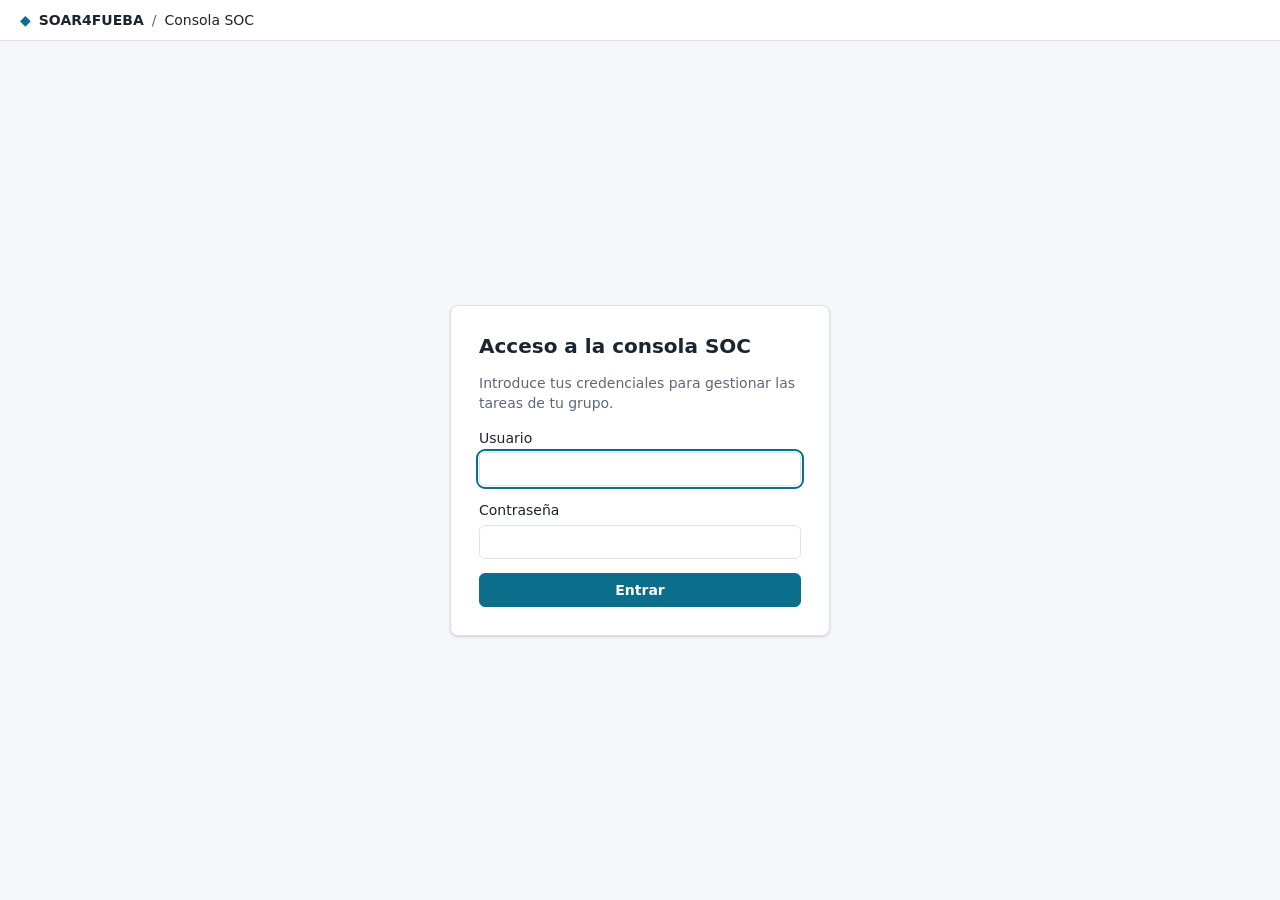
<file: src/main/resources/META-INF/resources/soc/index.html>
<!DOCTYPE html>
<!--
  Copyright 2026 Universidad de Sevilla/Departamento de Ingeniería Telemática
  Licensed under the Apache License, Version 2.0 (http://www.apache.org/licenses/LICENSE-2.0)
  This file is part of SOAR4FUEBA - A SOAR solution based on BPM paradigm.

  Consola SOC: gestión de las tareas humanas del grupo SOC. Usa la API /soc/api (TareasSocController).
-->
<html lang="es">
<head>
    <meta charset="UTF-8">
    <meta name="viewport" content="width=device-width, initial-scale=1.0">
    <title>Consola SOC · SOAR4FUEBA</title>
    <link rel="stylesheet" href="styles.css">
    <script src="app.js" defer></script>
</head>
<body>
<header class="barra">
    <div class="marca">
        <span class="logo" aria-hidden="true">◆</span>
        <span>SOAR4FUEBA</span>
        <span class="separador">/</span>
        <span class="seccion">Consola SOC</span>
    </div>
    <div id="sesion" class="sesion" hidden>
        <span id="usuario" class="usuario"></span>
        <span id="grupos" class="grupos"></span>
        <button id="salir" class="boton boton-secundario" type="button">Salir</button>
    </div>
</header>

<!-- Acceso -->
<main id="vista-acceso" class="acceso">
    <form id="form-acceso" class="tarjeta acceso-tarjeta" autocomplete="on">
        <h1>Acceso a la consola SOC</h1>
        <p class="tenue">Introduce tus credenciales para gestionar las tareas de tu grupo.</p>
        <label>Usuario
            <input id="acceso-usuario" name="username" autocomplete="username" required autofocus>
        </label>
        <label>Contraseña
            <input id="acceso-clave" name="password" type="password" autocomplete="current-password" required>
        </label>
        <p id="acceso-error" class="error" hidden></p>
        <button class="boton boton-primario" type="submit">Entrar</button>
    </form>
</main>

<!-- Consola -->
<main id="vista-consola" class="consola" hidden>
    <section class="panel lista" aria-label="Tareas">
        <div class="pestanas" role="tablist">
            <button class="pestana activa" role="tab" data-estado="pendientes" aria-selected="true">
                Pendientes <span class="contador" id="n-pendientes">0</span>
            </button>
            <button class="pestana" role="tab" data-estado="terminadas" aria-selected="false">
                Terminadas <span class="contador" id="n-terminadas">0</span>
            </button>
        </div>
        <div class="filtros">
            <select id="filtro" aria-label="Filtrar tareas">
                <option value="todas">Todas</option>
                <option value="libres">Sin asignar</option>
                <option value="mias">Mías</option>
            </select>
            <input id="buscar" type="search" placeholder="Buscar…" aria-label="Buscar tareas">
            <button id="refrescar" class="boton boton-secundario" type="button" title="Actualizar">↻</button>
        </div>
        <ul id="tareas" class="tareas"></ul>
        <p id="lista-vacia" class="vacio" hidden>No hay tareas.</p>
    </section>

    <section id="detalle" class="panel detalle" aria-live="polite">
        <div class="vacio detalle-vacio">
            <p>Selecciona una tarea para consultarla.</p>
        </div>
    </section>
</main>

<div id="avisos" class="avisos" aria-live="assertive"></div>
</body>
</html>
</file>
<file: src/main/resources/META-INF/resources/soc/styles.css>
/* Consola SOC - SOAR4FUEBA */
:root {
    --fondo: #f4f6f9;
    --superficie: #ffffff;
    --superficie-2: #f8f9fb;
    --borde: #dde2ea;
    --texto: #1c2430;
    --tenue: #5d6878;
    --primario: #0b6e8a;
    --primario-texto: #ffffff;
    --peligro: #b42318;
    --ok: #1f7a4a;
    --aviso: #9a6700;
    --sombra: 0 1px 2px rgba(16, 24, 40, .06), 0 1px 3px rgba(16, 24, 40, .1);
    --radio: 8px;
    color-scheme: light;
}

@media (prefers-color-scheme: dark) {
    :root {
        --fondo: #0f141b;
        --superficie: #171e27;
        --superficie-2: #1d2530;
        --borde: #2c3644;
        --texto: #e6eaf0;
        --tenue: #9aa6b6;
        --primario: #3fb4d4;
        --primario-texto: #06222b;
        --peligro: #f97066;
        --ok: #4cc38a;
        --aviso: #e3b341;
        --sombra: none;
        color-scheme: dark;
    }
}

* { box-sizing: border-box; }

body {
    margin: 0;
    font: 14px/1.45 system-ui, -apple-system, "Segoe UI", Roboto, sans-serif;
    background: var(--fondo);
    color: var(--texto);
    min-height: 100vh;
    display: flex;
    flex-direction: column;
}

[hidden] { display: none !important; }

h1, h2, h3 { margin: 0; line-height: 1.25; }
h1 { font-size: 20px; }
h2 { font-size: 18px; }
h3 { font-size: 13px; text-transform: uppercase; letter-spacing: .04em; color: var(--tenue); margin-bottom: 8px; }

.tenue { color: var(--tenue); }

/* Barra superior */
.barra {
    display: flex;
    align-items: center;
    justify-content: space-between;
    gap: 16px;
    padding: 10px 20px;
    background: var(--superficie);
    border-bottom: 1px solid var(--borde);
}
.marca { display: flex; align-items: center; gap: 8px; font-weight: 600; }
.logo { color: var(--primario); }
.separador { color: var(--tenue); font-weight: 400; }
.seccion { font-weight: 500; }
.sesion { display: flex; align-items: center; gap: 10px; flex-wrap: wrap; }
.usuario { font-weight: 600; }
.grupos { color: var(--tenue); font-size: 12px; }

/* Botones y formularios */
.boton {
    font: inherit;
    border-radius: 6px;
    padding: 6px 14px;
    border: 1px solid var(--borde);
    cursor: pointer;
    background: var(--superficie);
    color: var(--texto);
}
.boton:disabled { opacity: .5; cursor: not-allowed; }
.boton-primario { background: var(--primario); border-color: var(--primario); color: var(--primario-texto); font-weight: 600; }
.boton-secundario:hover:not(:disabled) { background: var(--superficie-2); }
.boton-peligro { color: var(--peligro); }

input, select, textarea {
    font: inherit;
    color: var(--texto);
    background: var(--superficie);
    border: 1px solid var(--borde);
    border-radius: 6px;
    padding: 6px 8px;
    width: 100%;
}
textarea { min-height: 70px; resize: vertical; }
input:focus, select:focus, textarea:focus, .boton:focus-visible, .tarea:focus-visible {
    outline: 2px solid var(--primario);
    outline-offset: 1px;
}
label { display: flex; flex-direction: column; gap: 4px; font-weight: 500; }

.tarjeta {
    background: var(--superficie);
    border: 1px solid var(--borde);
    border-radius: var(--radio);
    box-shadow: var(--sombra);
}

/* Acceso */
.acceso { flex: 1; display: grid; place-items: center; padding: 16px; }
.acceso-tarjeta { width: min(380px, 100%); padding: 28px; display: flex; flex-direction: column; gap: 14px; }
.acceso-tarjeta p { margin: 0; }
.error { color: var(--peligro); }

/* Consola */
.consola {
    flex: 1;
    display: grid;
    grid-template-columns: minmax(300px, 420px) 1fr;
    gap: 16px;
    padding: 16px;
    min-height: 0;
}
.panel {
    background: var(--superficie);
    border: 1px solid var(--borde);
    border-radius: var(--radio);
    box-shadow: var(--sombra);
    min-width: 0;
}
.lista { display: flex; flex-direction: column; max-height: calc(100vh - 90px); }

.pestanas { display: flex; border-bottom: 1px solid var(--borde); }
.pestana {
    flex: 1;
    font: inherit;
    font-weight: 600;
    padding: 12px;
    background: none;
    border: 0;
    border-bottom: 2px solid transparent;
    color: var(--tenue);
    cursor: pointer;
}
.pestana.activa { color: var(--texto); border-bottom-color: var(--primario); }
.contador {
    display: inline-block;
    min-width: 22px;
    padding: 0 6px;
    border-radius: 10px;
    background: var(--superficie-2);
    border: 1px solid var(--borde);
    font-size: 12px;
    font-variant-numeric: tabular-nums;
}

.filtros { display: flex; gap: 8px; padding: 10px; border-bottom: 1px solid var(--borde); }
.filtros select { width: auto; }

.tareas { list-style: none; margin: 0; padding: 0; overflow-y: auto; flex: 1; }
.tarea {
    padding: 10px 14px;
    border-bottom: 1px solid var(--borde);
    cursor: pointer;
    display: grid;
    gap: 4px;
}
.tarea:hover { background: var(--superficie-2); }
.tarea.seleccionada { background: var(--superficie-2); box-shadow: inset 3px 0 0 var(--primario); }
.tarea-cabecera { display: flex; justify-content: space-between; align-items: center; gap: 8px; }
.tarea-nombre { font-weight: 600; }
.tarea-resumen {
    color: var(--tenue);
    font-size: 13px;
    overflow: hidden;
    text-overflow: ellipsis;
    white-space: nowrap;
}
.tarea-pie { display: flex; gap: 12px; color: var(--tenue); font-size: 12px; }

.estado {
    font-size: 11px;
    font-weight: 600;
    padding: 2px 8px;
    border-radius: 10px;
    border: 1px solid currentColor;
    white-space: nowrap;
}
.estado-Ready, .estado-Active { color: var(--aviso); }
.estado-Reserved { color: var(--primario); }
.estado-Completed { color: var(--ok); }
.estado-otro { color: var(--tenue); }

.vacio { color: var(--tenue); text-align: center; padding: 24px; margin: 0; }

/* Detalle */
.detalle { padding: 20px; overflow-y: auto; max-height: calc(100vh - 90px); }
.detalle-vacio { display: grid; place-items: center; height: 100%; min-height: 200px; }
.detalle-cabecera { display: flex; justify-content: space-between; align-items: flex-start; gap: 12px; margin-bottom: 16px; }
.detalle-cabecera .tenue { font-size: 12px; margin-top: 4px; word-break: break-all; }
.bloque { margin-top: 20px; }

.datos { display: grid; grid-template-columns: max-content 1fr; gap: 6px 16px; margin: 0; }
.datos dt { color: var(--tenue); }
.datos dd { margin: 0; word-break: break-word; }
.valor-largo { white-space: pre-wrap; }
pre.valor-json {
    margin: 0;
    padding: 8px;
    background: var(--superficie-2);
    border: 1px solid var(--borde);
    border-radius: 6px;
    overflow-x: auto;
    font-size: 12px;
}

.incidencia {
    padding: 12px 14px;
    border-left: 3px solid var(--aviso);
    background: var(--superficie-2);
    border-radius: 0 6px 6px 0;
    white-space: pre-wrap;
    word-break: break-word;
}

.formulario { display: grid; gap: 12px; }
.nota { font-size: 13px; color: var(--tenue); margin: 0 0 12px; }
.acciones { display: flex; flex-wrap: wrap; gap: 8px; margin-top: 16px; }

/* Avisos */
.avisos { position: fixed; right: 16px; bottom: 16px; display: grid; gap: 8px; z-index: 10; }
.aviso {
    padding: 10px 14px;
    border-radius: 6px;
    background: var(--texto);
    color: var(--fondo);
    box-shadow: var(--sombra);
    max-width: 360px;
}
.aviso-error { background: var(--peligro); color: #fff; }

@media (max-width: 800px) {
    .consola { grid-template-columns: 1fr; padding: 16px; }
    .lista, .detalle { max-height: none; }
    .barra { flex-wrap: wrap; padding: 10px 16px; }
}
</file>
